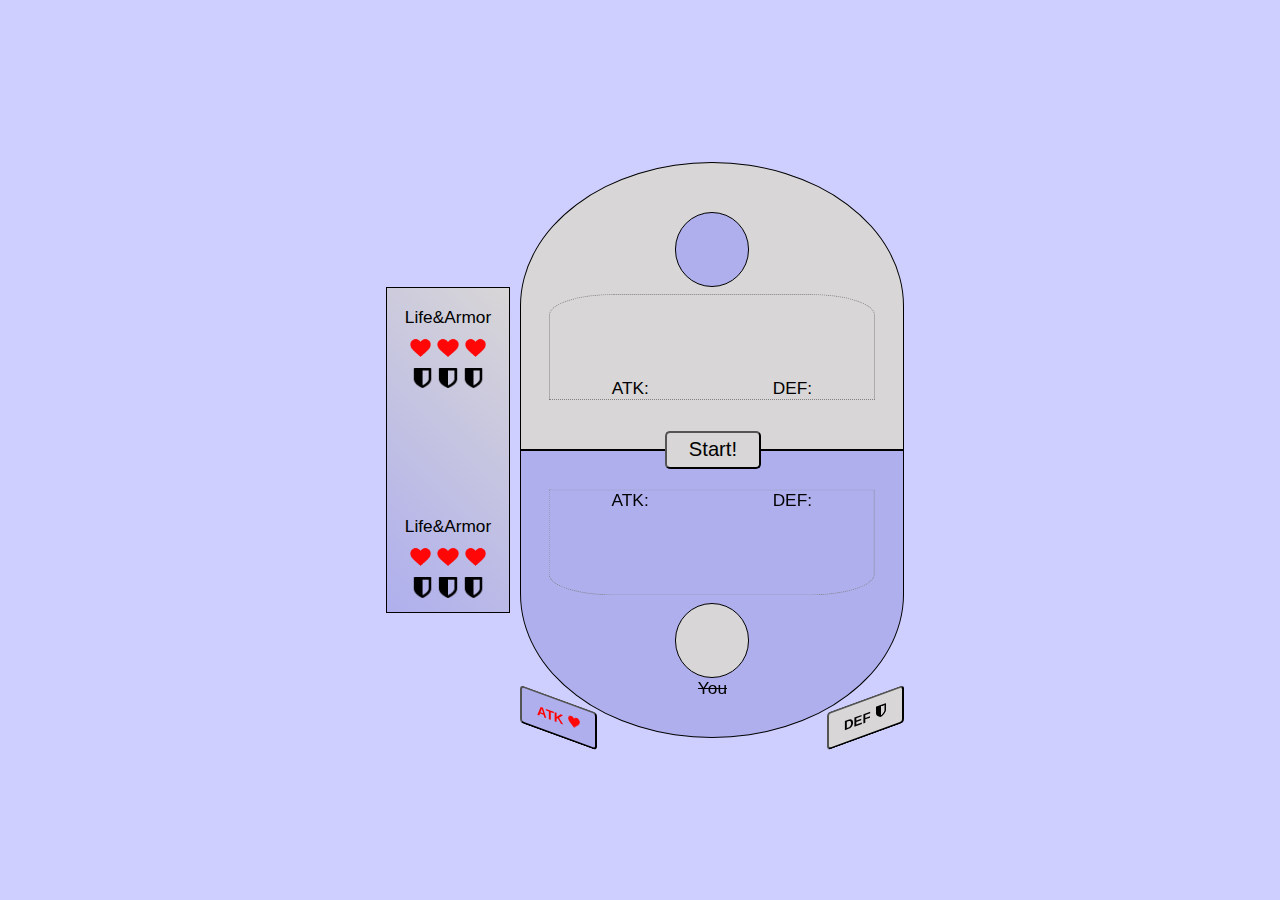
<file: index.html>
<!DOCTYPE html>
<html lang="es">
    <head>
        <meta http-equiv="Content-Type" content="text/html;charset=UTF-8">
        <meta name="viewport" content="width=device-width, initial-scale=1.0">
        <title></title> 
        <link rel="stylesheet" href="MamboFoo.css">
    </head>
    <body>
        <div class="pizarra">
            <div class="life enemigo">
                <p>Life&Armor</p>
                <div class="corazon-barra enemigo">
                    <img class="imagen uno" src="heart.png" alt="">
                    <img class="imagen dos" src="heart.png" alt="">
                    <img class="imagen tres" src="heart.png" alt="">
                </div>
                <div class="escudo-barra enemigo">
                    <img class="imagen uno" src="shield.png" alt="shield">
                    <img class="imagen dos" src="shield.png" alt="shield">
                    <img class="imagen tres" src="shield.png" alt="shield">
                </div>
            </div>
            <div class="life tu">
                <p>Life&Armor</p>
                <div class="corazon-barra tu">
                    <img class="imagen uno" src="heart.png" alt="">
                    <img class="imagen dos" src="heart.png" alt="">
                    <img class="imagen tres" src="heart.png" alt="">
                </div>
                <div class="escudo-barra tu">
                    <img class="imagen uno" src="shield.png" alt="shield">
                    <img class="imagen dos" src="shield.png" alt="shield">
                    <img class="imagen tres" src="shield.png" alt="shield">
                </div>
            </div>
        </div>
        <div class="campos">
            <div class="campo enemigo">
                <p class="nombre-enemigo"></p>
                <div class="jugador enemigo"></div>
                <div class="stats enemigo">
                    <p class="atk enemigo">ATK:</p>
                    <p class="def enemigo">DEF:</p>
                </div>
            </div>
            <div class="campo tu">
                <div class="franja-atk-def-btn">
                    <button class="bottom-btn atk-btn">
                        <strong>ATK<img class="imagen" src="heart.png" alt=""></strong>
                    </button>
                    <button class="bottom-btn def-btn">
                        <strong>DEF<img class="imagen" src="shield.png" alt="shield"></strong>
                    </button>
                </div>
                <p class="nombre-tu">You</p>
                <div class="jugador tu"></div>
                <div class="stats tu">
                    <p class="atk tu">ATK:</p>
                    <p class="def tu">DEF:</p>
                </div>
            </div>
        </div>
        <div class="franja-btn">
            <button class="start">Start!</button>
        </div>
    </body>
</html>
</file>
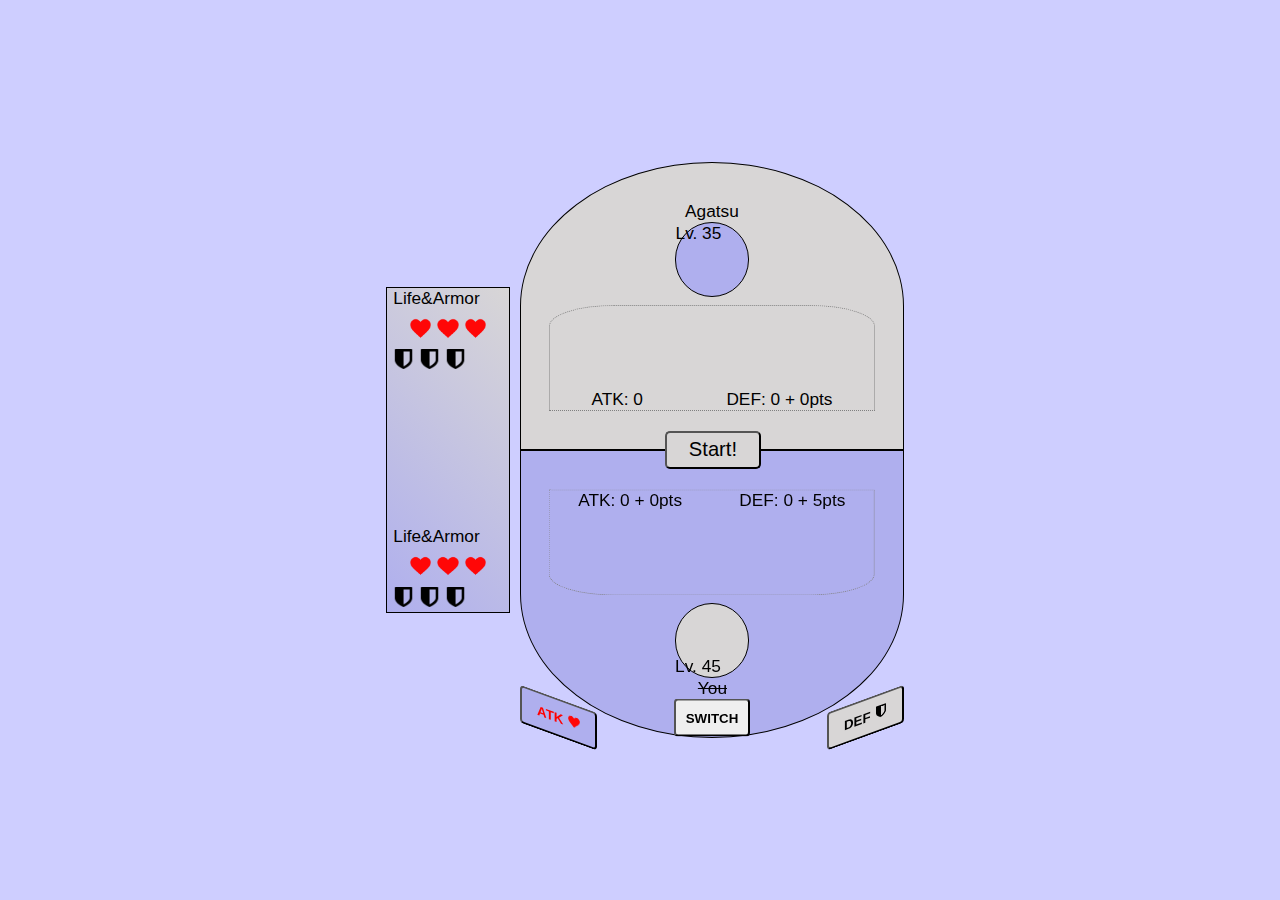
<file: MamboFoo.html>
<!DOCTYPE html>
<html lang="es">
    <head>
        <meta http-equiv="Content-Type" content="text/html;charset=UTF-8">
        <meta name="viewport" content="width=device-width, initial-scale=1.0">
        <title></title> 
        <link rel="stylesheet" href="MamboFoo.css">
    </head>
    <body>
        <div class="pizarra">
            <div class="life_armor enemigo">
                <p>Life&Armor</p>
                <div class="corazon-barra enemigo">
                    <img class="imagen uno" src="./icons/heart.png" alt="">
                    <img class="imagen dos" src="./icons/heart.png" alt="">
                    <img class="imagen tres" src="./icons/heart.png" alt="">
                </div>
                <div class="escudo-barra enemigo">
                    <img class="imagen uno" src="./icons/shield.png" alt="shield">
                    <img class="imagen dos" src="./icons/shield.png" alt="shield">
                    <img class="imagen tres" src="./icons/shield.png" alt="shield">
                </div>
            </div>
            <div class="life_armor tu">
                <p>Life&Armor</p>
                <div class="corazon-barra tu">
                    <img class="imagen uno" src="./icons/heart.png" alt="">
                    <img class="imagen dos" src="./icons/heart.png" alt="">
                    <img class="imagen tres" src="./icons/heart.png" alt="">
                </div>
                <div class="escudo-barra tu">
                    <img class="imagen uno" src="./icons/shield.png" alt="shield">
                    <img class="imagen dos" src="./icons/shield.png" alt="shield">
                    <img class="imagen tres" src="./icons/shield.png" alt="shield">
                </div>
            </div>
        </div>
        <div class="campos">
            <div class="campo enemigo">
                <p class="nombre-enemigo"></p>
                <div class="jugador enemigo">
                    <p class="bola"></p>
                </div>
                <div class="stats enemigo">
                    <p class="atk enemigo">ATK:</p>
                    <p class="def enemigo">DEF:</p>
                </div>
            </div>
            <div class="campo tu">
                <div class="franja-atk-def-btn">
                    <button class="bottom-btn atk-btn" onclick="atkNow()">
                        <strong>ATK<img class="imagen" src="./icons/heart.png" alt=""></strong>
                    </button>
                    <button class="bottom-btn switch-btn" onclick="switchDefAtk()">
                        <strong>SWITCH</strong>
                    </button>
                    <button class="bottom-btn def-btn" onclick="defNow()">
                        <strong>DEF<img class="imagen" src="./icons/shield.png" alt="shield"></strong>
                    </button>
                </div>
                <p class="nombre-tu">You</p>
                <div class="jugador tu">
                    <p class="bola" style="transform: rotate(180deg);">Lv. 50</p>
                </div>
                <div class="stats tu">
                    <p class="atk tu">ATK:</p>
                    <p class="def tu">DEF:</p>
                </div>
            </div>
        </div>
        <div class="franja-btn">
            <button class="start" onclick="startNow()">Start!</button>
        </div>

        <script src="MamboFoo.js"></script>

    </body>
</html>
</file>
<file: MamboFoo.css>
* {
    padding: 0;
    margin: 0;
    box-sizing: border-box;
}

:root {
    --color-fondo: rgba(145, 145, 255, 0.445);
    --color-campo-amigo: rgb(175, 175, 238);
    --color-campo-enemigo: rgb(216, 214, 214);
    --color-armor: rgb(104, 85, 85);
    --color-enemigo-level2: red;
    --color-enemigo-level3: red;
    --color-enemigo-level4: red;
    --color-enemigo-level5: red;
}

html {
    font-size: 62.5%;

/* Set font size for easy rem calculations
* default document font size = 16px, 1rem = 16px, 100% = 16px
* (100% / 16px) * 10 = 62.5%, 1rem = 10px, 62.5% = 10px
*/
}

/* Breakpoints for responsive design. */
/* 1200px / 10px = 120rem */
@media (max-width: 120rem) {
    html {
        font-size: 62.5%;
    }
}

/* 980px / 10px = 98rem */
@media (max-width: 98rem) {
    html {
        font-size: 60%;
    }
    body {
        background-color: brown;
    }
}

/* 460px / 10px = 46rem */
@media (max-width: 46rem) {
    html {
        font-size: 56%;
    }
    body {
        background-color: green;
    }
} 

/* 350px / 10px = 35rem */
@media (max-width: 35rem) {
    html {
        font-size: 46%;
    }

    body {
        background-color: red;
    }
}

/* 280px / 10px = 28rem */
@media (max-width: 28rem) {
    html {
        font-size: 42%;
    }
}

body {
    font-family: Verdana, Geneva, Tahoma, sans-serif;
    font-size: 1.8rem;
    background-color: var(--color-fondo);
    overflow: hidden;
    height: 100vh;
    display: flex;
    flex-direction: row;
    justify-content: center;
    align-items: center;
}

.pizarra {
    background: linear-gradient(
        45deg,
        var(--color-campo-amigo),
        var(--color-campo-enemigo)
    );
    border: solid black 0.5px;
    width: 13rem;
    height: 34rem;
    margin: 1rem;
    display: flex;
    flex-direction: column;
    align-items: center;
    justify-content: space-between;
}

.life {
    width: 11rem;
    height: 10rem;
    display: flex;
    flex-direction: column;
    align-items: center;
}
.life.enemigo {
    margin: 2rem 0rem 0rem 0rem;
}

.corazon-barra {
    width: 9.4rem;
    height: 2.2rem;
    margin: 1rem;
    display: flex;
    flex-direction: row;
    justify-content: space-evenly;
}
.corazon-barra .imagen, 
.escudo-barra .imagen {
    width: 2.2rem;
    height: 2.1rem;
    display: inline;
}
.corazon-barra .imagen:hover, 
.escudo-barra .imagen:hover {
    cursor: pointer;
    transform: translateY(0.8rem);
    transition: 1s transform ease-in;
}

.campos {
    width: 40rem;
    display: flex;
    flex-direction: column;
    align-items: center;
    justify-content: center;
}

.campo {
    width: 40rem;
    height: 30rem;
    border-radius: 50% 50% 0% 0%;
    border: solid black 1px;
    display: flex;
    flex-direction: column;
    justify-content: center;
    align-items: center;
}
.campo.enemigo {
    background-color: var(--color-campo-enemigo);
}
.campo.tu {
    background-color: var(--color-campo-amigo);
    transform: rotate(180deg);
}
.campo.tu .nombre-tu {
    transform: rotate(180deg);
    text-decoration: line-through;
}

.jugador {
    width: 7.8rem;
    height: 7.8rem;
    border-radius: 50%;
    border: solid black 0.5px;
    border-style: double;
}
.jugador.enemigo {
    background-color: var(--color-campo-amigo);
}
.jugador.tu {
    background-color: var(--color-campo-enemigo);
}

.stats {
    border: solid gray 0.1rem;
    border-style: dotted;
    width: 34rem;
    height: 11rem;
    display: flex;
    flex-direction: row;
    justify-content: space-around;
    margin: 0.8rem 0rem 0rem 0rem;
}
.stats.enemigo{
    align-items: flex-end;
    border-radius: 20% 20% 0% 0%;
}
.stats.tu {
    transform: rotate(180deg);
    border-radius: 0% 0% 20% 20%;
}

.franja-btn {
    width: 100%;
    height: 4rem;
    position: absolute;
    display: flex;
    justify-content: center;
}

.franja-btn button {
    width: 10rem;
    margin-left: 15.2rem;
    background-color: var(--color-campo-enemigo);
    border-radius: 5px;
    font-size: 2.1rem;
}

.franja-btn button:hover {
    cursor: pointer;
    background-color: var(--color-campo-amigo);
    transition: 1s background-color ease-out;
}

.franja-atk-def-btn {
    width: 40rem;
    height: 4rem;
    transform: rotate(180deg);
    display: flex;
    flex-direction: row;
    justify-content: space-between;
    margin-top: -4rem;
}

.franja-atk-def-btn button {
    width: 8rem;
}

.bottom-btn {
  border-radius: 4px;  
}
.bottom-btn:hover {
    cursor: pointer;
}

.atk-btn {
    transform: skew(0deg, 20deg);
    background-color: var(--color-campo-amigo);
    color: red;
}
.atk-btn:hover {
    background-color: red;
    color: white;
    transition: 1s background-color ease-in 0ms;
}

.def-btn {
    transform: skew(0deg, -20deg);
    background-color: var(--color-campo-enemigo);
}
.def-btn:hover {
    background-color: black;
    color: white;
    transition: 1s background-color ease-in 0ms;
}

.franja-atk-def-btn .imagen {
    margin-left: 0.5rem;
    width: 1.2rem;
    height: 1.2rem;
}
</file>
